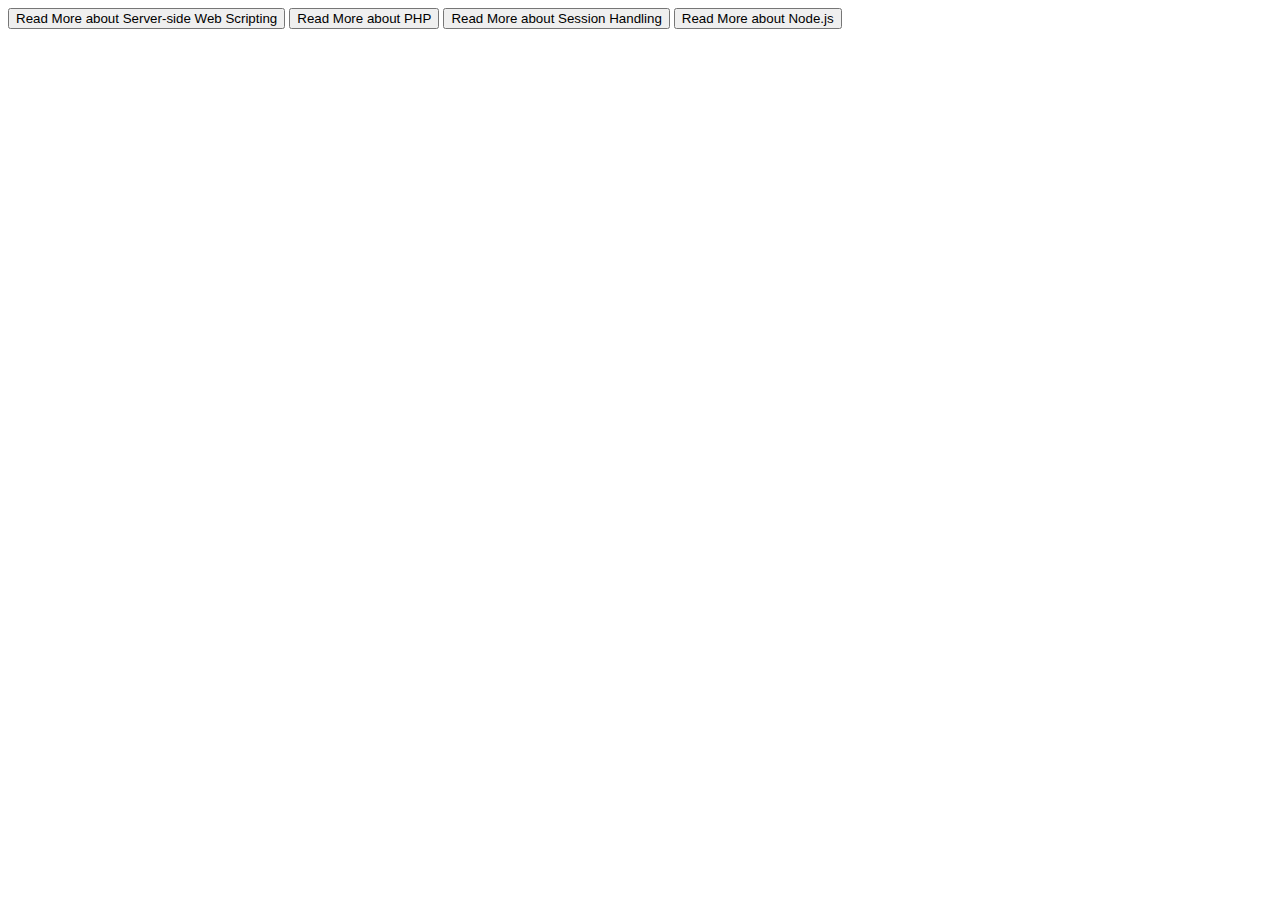
<file: Modals/index.html>
<html>
<head>
<link rel = "stylesheet" type = "text/css" href = "style.css" />
<meta name="viewport" content="width=device-width, initial-scale=1">
    
    
<button id="myBtn" class="butt">Read More about Server-side Web Scripting</button>

<!-- The Modal of ServerSide-->
<div id="myModal" class="modal">    
    
  <!-- Modal content -->
  <div class="modal-content">
    <span id="span0" class="close">&times;</span>
      <ul>
        <li>Java Servlet </li>
          <ul>
            <li>Objects that are intended to palay the role of server components in the client-server communication and is dynamic to Web Applications. </li>
            <li> It handles client requests.</li>
            <li> JAVA EE 7</li>
              <ul>
                  
                <li>Package:</li>
                  <ul>
                  <li>javax.servlet.Servlet</li>
                  <li>javax.servlet.GenericServlet</li>
                  <li>javax.servlet.http.httpServlet</li>      
                  </ul>
                  
                  <li> Life Cycle </li>
                    <ul>
                    <li>Initialization => init()</li>
                    <li>Request Handling => service()</li>
                    <li>doGet()</li>
                    <li>doPost()</li>
                    <li>Destruction => destroy()</li>
                  
                  </ul>
              </ul>
              
          </ul>
        <li> HTTP Servlet </li>
          <ul>
          <li>Used to handle HTTP Requests & generate HTTP responses</li>
          <li>Hosted in a Web Container</li>
          </ul>
        <li> HTTP Servlet Response </li>
          <ul>
          <li>It is generated by the servlet & sent back to the requesting client</li>
          </ul>
      </ul>
      
  </div>

</div>
    
    

    
    <button id="myBtn1" class="butt">Read More about PHP</button>

<!-- The Modal of PHP -->
 <div id="myModal1" class="modal">    
    
  <!-- Modal content -->
  <div class="modal-content">
    <span id = "span1" class="close">&times;</span>
        <ul>
            <li><b>HISTORY</b></li>
            <ul>
                <li>it started out just as a small source project that developed as to people discovered it and
	  used it more often. </li>
                <Li>In 1994, Rasmus Lerdorf unleashed the first version of PHP.</Li>
            </ul>
        <li> Stands for Hypertext Preprocessor</li>
        <li> A server-side scripting language, which offers features that allow us to make dynamic and interactive web pages.</li>
            <li>is a programming language that allows web developers to create dynamic content that can interact with a database. </li>
            <li>It can be integrated with a number of popular databases like MySQL.</li>
            
            <li>In order to run a PHP Web page, it needs three components; A Web Server, Database and a PHP parser.</li>
            
            <li>PHP can perform system functions such as create, open, read and write on a database.</li>
            <li>It also can handle forms for example gathering of data and saving data into a file.</li>
            <li>Identified with delimiting tag "<code>&lt&ampphp  *code*  &amp&gt</code>"</li>
            <li> Data types of PHP</li>
            <ul>
            <li>boolean</li>
            <li>integer</li>
            <li>float</li>
            <li>string</li>
            <li>array</li>
            <li>object</li>
            <li>resource</li>
            <li>null</li>
            </ul>
            <Li>Printing - Displaying of Values</Li>
            <ul>
            <li>echo - will output every value that follows.</li>
                
            <li>print() - Can be used as a function unlike echo.</li>
            <li>printf() - Can be used to print a group of variables that has strings.</li>
            </ul>
            
            <li>Conditional Statements</li>
            <P><code>
                <P> < > = != ! && ||</P>
                </code>
            </P>
      </ul>
  </div>
    <!--END OF PHP-->
    

    
</div>
    
        <!-- SESSION HANDLING -->
    <button id="myBtn2" class="butt">Read More about Session Handling</button>

<!-- The Modal Session Handling-->
<div id="myModal2" class="modal">    
    
  <!-- Modal content -->
  <div class="modal-content">
    <span id="span2" class="close">&times;</span>
      <ul>
      <li>A session is a technique used to store data from users to be used for future activities of the user within the Web Application.</li>
      <li>With the $_SESSION variable, Session handling is possible with PHP.</li>
      <li>Important functions in Session handling:</li>
          <ul>
          <li>session_start()</li>
          <li>isset() - Validation if the current session is running actively or not.</li>
          <li>unset() - to destroy the session.</li>
          </ul>
      
      </ul>
    
  </div>

</div>
    <!-- END OF SESSION HANDLING -->
    
    
    <!-- NOD.JS -->
    
    <button id="myBtn3" class="butt">Read More about Node.js</button>

<!-- The Modal of the Node.js-->
<div id="myModal3" class="modal">    
    
  <!-- Modal content -->
  <div class="modal-content">
    <span  id="span3" class="close">&times;</span>
      <ul>
      <li><b>HISTORY</b></li>
          <ul>
            <li>Node.js was created by Ryan Dahl</li>
            <li>It was produced back in May 27,2009</li>
            <li></li>
          </ul>
      <li> it is a run-time environment for Javascript that is built on Google Chrome's v8 Javascript Engine</li>
      <li> The Node js interpreter "$node"</li>      
      <li> Node.js uses JavaScript Code on the server-side to create a Dynamic web page.</li>    
          
          
      </ul>
  </div>

</div>

    
    
    
    <script>

var modal = document.getElementById('myModal');
var modal1 = document.getElementById('myModal1');
var modal2 = document.getElementById('myModal2');
var modal3 = document.getElementById('myModal3');

var btn = document.getElementById("myBtn");
var btn1 = document.getElementById("myBtn1");
var btn2 = document.getElementById("myBtn2");
var btn3 = document.getElementById("myBtn3");

var span = document.getElementsByClassName("close")[0];
var span1 = document.getElementsByClassName("close")[1];
var span2 = document.getElementsByClassName("close")[2];
var span3 = document.getElementsByClassName("close")[3];

btn.onclick = function() {
    modal.style.display = "block";
}
btn1.onclick = function() {
    modal1.style.display = "block";
}
btn2.onclick = function() {
    modal2.style.display = "block";
}
btn3.onclick = function() {
    modal3.style.display = "block";
}

span.onclick = function() {
    modal.style.display = "none";
}
span1.onclick = function() {
    modal1.style.display = "none";
}
span2.onclick = function() {
    modal2.style.display = "none";
}
span3.onclick = function() {
    modal3.style.display = "none";
}

</script>
    
    
    
    </head>


</html>
</file>
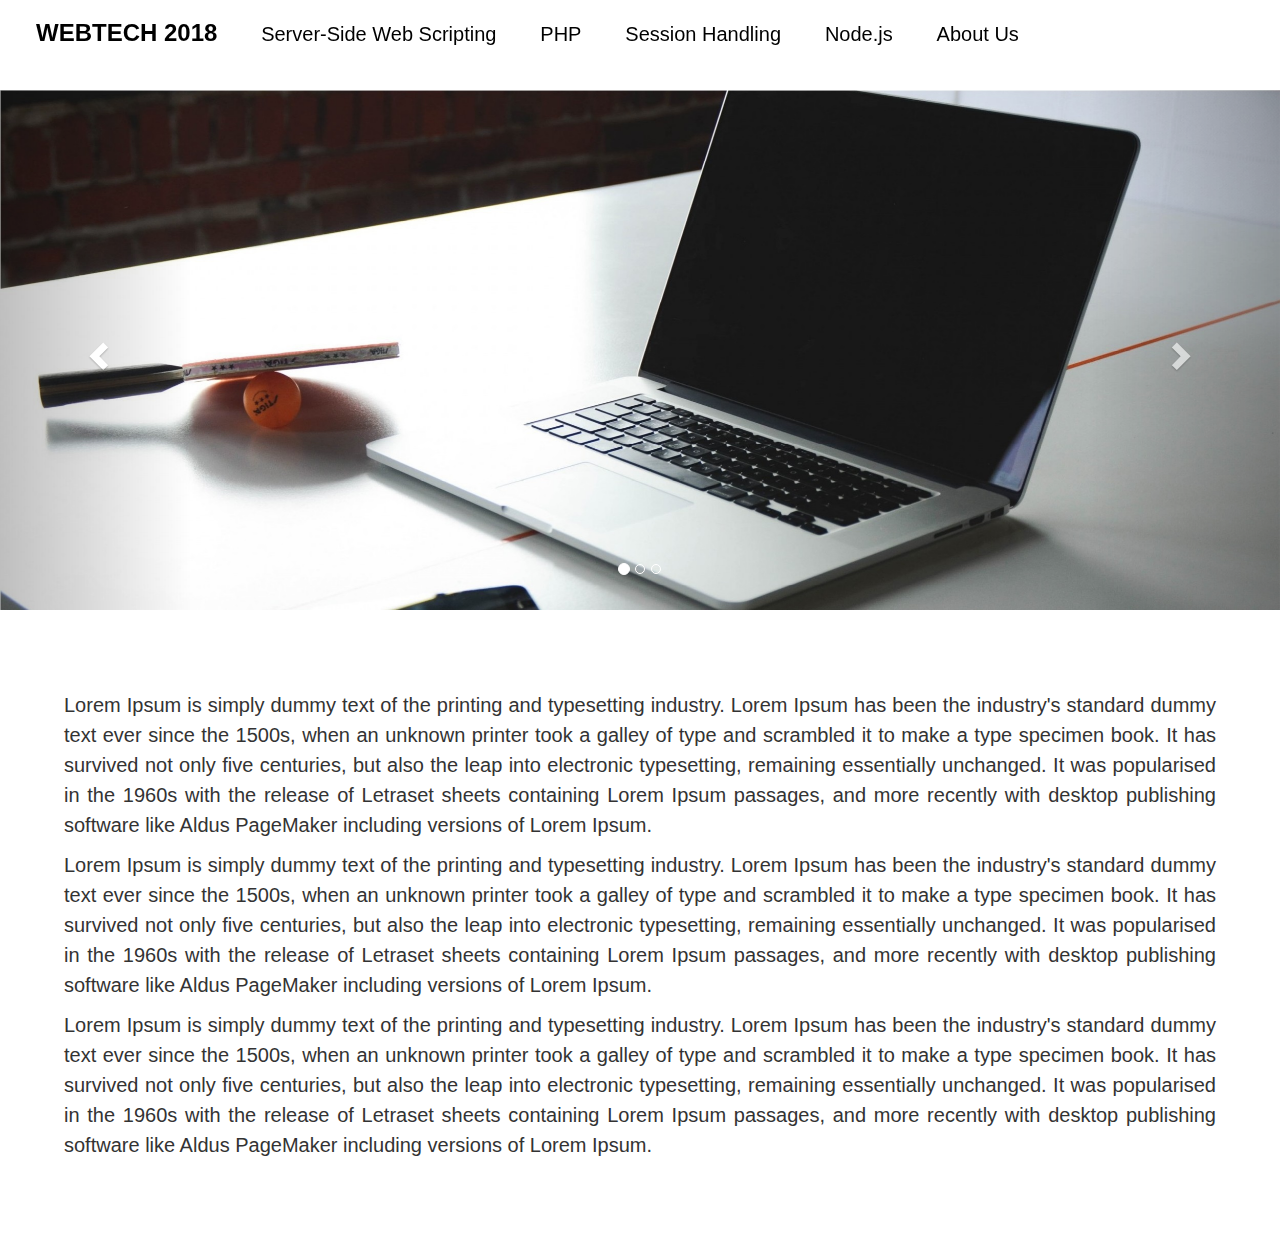
<file: website/index.html>
<html>
    <head>
        <meta charset="UTF-8">
        <meta name="viewport" content="width=device-width, initia-scale=1.0">
        <meta http-equiv="X-UA-Compatible" content="ie=edge">
        <title>WebTech Finals</title>
        <link rel="stylesheet" type="text/css" href="styles/style.css">
        <script src="https://code.jquery.com/jquery-3.2.2.js"></script>
        <script src="https://ajax.googleapis.com/ajax/libs/jquery/3.2.1/jquery.min.js"></script>
        <link rel="stylesheet" href="https://maxcdn.bootstrapcdn.com/font-awesome/4.7.0/css/font-awesome.min.css">
        <link rel="stylesheet" href="https://maxcdn.bootstrapcdn.com/bootstrap/3.3.7/css/bootstrap.min.css">
        <link rel="stylesheet" href="https://cdnjs.cloudflare.com/ajax/libs/font-awesome/4.7.0/css/font-awesome.min.css">
        <script src="https://ajax.googleapis.com/ajax/libs/jquery/3.2.1/jquery.min.js"></script>
        <script src="https://maxcdn.bootstrapcdn.com/bootstrap/3.3.7/js/bootstrap.min.js"></script>
        <link href="css/bootstrap.min.css" rel="stylesheet">
    </head>
    <body>
        <div class="wrapper">
            <header>
                <nav>
                    <div class="menu-icon">
                        <i class="fa fa-bars fa-2x"></i>
                    </div>
                    <div class="logo">
                        WEBTECH 2018
                    </div>
                    <div class="menu">
                        <ul>
                            <li><a href="#lorem">Server-Side Web Scripting</a></li>
                            <li><a href="#">PHP</a></li>
                            <li><a href="#">Session Handling </a></li>
                            <li><a href="#">Node.js</a></li>
                            <li><a href="#">About Us</a></li>
                        </ul>
                    </div>
                </nav>


            </header>

            <div id="myCarousel" class="carousel slide" data-ride="carousel">
                <ol class="carousel-indicators">
                    <li data-target="#myCarousel" data-slide-to="0" class="active"></li>
                    <li data-target="#myCarousel" data-slide-to="1"></li>
                    <li data-target="#myCarousel" data-slide-to="2"></li>
                </ol>
                <div class="carousel-inner" role="listbox">
                    <div class="item active">
                        <img src="images/slide1.jpg" alt="jservlets">
                    </div><!--- End Active-->
                    <div class="item">
                        <img src="images/slide2.jpg" alt="php">
                    </div>
                    <div class="item">
                        <img src="images/slide3.jpg" alt="integ">
                    </div>
                </div>
                <!--- Start Slider Controls-->
                <a class="left carousel-control" href="#myCarousel" role="button" data-slide="prev">
                    <span class="glyphicon glyphicon-chevron-left" aria-hidden="true"></span>
                    <span class="sr-only">Previous</span>
                </a>
                <a class="right carousel-control" href="#myCarousel" role="button" data-slide="next">
                    <span class="glyphicon glyphicon-chevron-right" aria-hidden="true"></span>
                    <span class="sr-only">Next</span>
                </a>
            </div><!--- End Slider -->



            <div class="content" id="lorem">
                <p>Lorem Ipsum is simply dummy text of the printing and typesetting industry. Lorem Ipsum has been the industry's standard dummy text ever since the 1500s, when an unknown printer took a galley of type and scrambled it to make a type specimen book. It has survived not only five centuries, but also the leap into electronic typesetting, remaining essentially unchanged. It was popularised in the 1960s with the release of Letraset sheets containing Lorem Ipsum passages, and more recently with desktop publishing software like Aldus PageMaker including versions of Lorem Ipsum.</p>

                <p>Lorem Ipsum is simply dummy text of the printing and typesetting industry. Lorem Ipsum has been the industry's standard dummy text ever since the 1500s, when an unknown printer took a galley of type and scrambled it to make a type specimen book. It has survived not only five centuries, but also the leap into electronic typesetting, remaining essentially unchanged. It was popularised in the 1960s with the release of Letraset sheets containing Lorem Ipsum passages, and more recently with desktop publishing software like Aldus PageMaker including versions of Lorem Ipsum.</p>

                <p>Lorem Ipsum is simply dummy text of the printing and typesetting industry. Lorem Ipsum has been the industry's standard dummy text ever since the 1500s, when an unknown printer took a galley of type and scrambled it to make a type specimen book. It has survived not only five centuries, but also the leap into electronic typesetting, remaining essentially unchanged. It was popularised in the 1960s with the release of Letraset sheets containing Lorem Ipsum passages, and more recently with desktop publishing software like Aldus PageMaker including versions of Lorem Ipsum.</p>
            </div>
        </div>

        <script type="text/javascript">

            //Menu toggle-button

            $(document).ready(function() {
                $(".menu-icon").on("click", function() {
                    $("nav ul").toggleClass("showing");
                });  
            });

            //Scrolling Effect

            $(window).on("scroll", function() {
                if($(window).scrollTop()){
                    $('nav').addClass('white');
                }
                else {
                    $('nav').removeClass('white');
                }
            })
        </script>
        <script>
            var c = document.getElementsByClassName("collapsible");
            var i;
            for (i = 0; i < c.length; i++) {
                c[i].addEventListener("click", function() {
                    this.classList.toggle("active");
                    var content = this.nextElementSibling;
                    if (content.style.maxHeight){
                        content.style.maxHeight = null;
                    } else {
                        content.style.maxHeight = content.scrollHeight + "px";
                    }
                });
            }
        </script>



    </body>
</html>
</file>
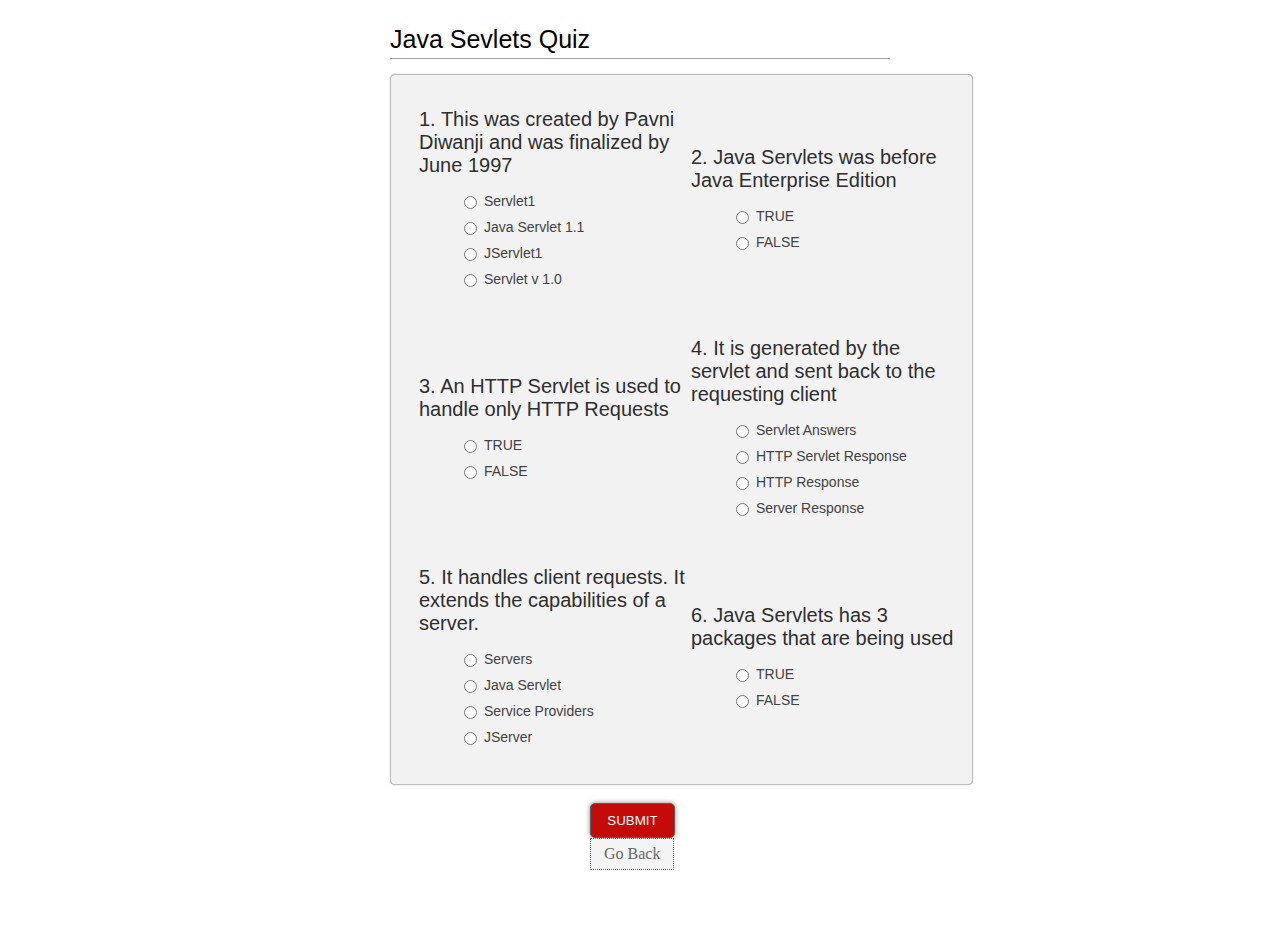
<file: quiz/javascript/index.html>
<!DOCTYPE html>
<html lang="en">
<meta name="viewport" content="width=device-width, initial-scale=1.0">

<head>
    <meta charset="UTF-8">
    <title>Javascript Quiz</title>
    <link rel="stylesheet" href="css/quiz_js_style.css">
</head>

<body>
    <div class="container">
        <h2 class="quizHeader">Java Sevlets Quiz</h2>
        <table style="width:583px">
            <tr>
                <td>
                    <div>
                        <p class="question">1. This was created by Pavni Diwanji and was finalized by June 1997</p>

                        <ul>
                            <input class="answer" type="radio" name="q1" value="1">
                            <label id="correctString1">Servlet1</label>
                            <br>
                            <input class="answer" type="radio" name="q1" value="0">
                            <label>Java Servlet 1.1</label>
                            <br>
                            <input class="answer" type="radio" name="q1" value="0">
                            <label>JServlet1</label>
                            <br>
                            <input class="answer" type="radio" name="q1" value="0">
                            <label>Servlet v 1.0</label>
                        </ul>
                    </div>
                </td>
                <td>
                    <div>
                        <p class="question">2. Java Servlets was before Java Enterprise Edition

                            <ul>
                                <input class="answer" type="radio" name="q2" value="1">
                                <label id="correctString2">TRUE</label>
                                <br>
                                <input class="answer" type="radio" name="q2" value="0">
                                <label>FALSE</label>
                            </ul>
                    </div>
                </td>
            </tr>
            <tr>
                <td>
                    <div>
                        <p class="question">3. An HTTP Servlet is used to handle only HTTP Requests</p>

                        <ul>
                            <input class="answer" type="radio" name="q3" value="1">
                            <label id="correctString3">TRUE</label>
                            <br>
                            <input class="answer" type="radio" name="q3" value="0">
                            <label>FALSE</label>
                        </ul>
                    </div>
                </td>
                <td>
                    <div>
                        <p class="question">4. It is generated by the servlet and sent back to the requesting client</p>

                        <ul>
                            <input class="answer" type="radio" name="q4" value="0">
                            <label>Servlet Answers</label>
                            <br>
                            <input class="answer" type="radio" name="q4" value="1">
                            <label id="correctString4">HTTP Servlet Response</label>
                            <br>
                            <input class="answer" type="radio" name="q4" value="0">
                            <label>HTTP Response</label>
                            <br>
                            <input class="answer" type="radio" name="q4" value="0">
                            <label>Server Response</label>
                        </ul>
                    </div>
                </td>
            </tr>
            <tr>
                <td>
                    <div>
                        <p class="question">5. It handles client requests. It extends the capabilities of a server.</p>

                        <ul>
                            <input class="answer" type="radio" name="q5" value="0">
                            <label>Servers</label>
                            <br>
                            <input class="answer" type="radio" name="q5" value="1">
                            <label id="correctString5">Java Servlet</label>
                            <br>
                            <input class="answer" type="radio" name="q5" value="0">
                            <label>Service Providers </label>
                            <br>
                            <input class="answer" type="radio" name="q5" value="0">
                            <label>JServer</label>
                        </ul>
                    </div>
                </td>
                <td>
                    <div>
                        <p class="question">6. Java Servlets has 3 packages that are being used</p>

                        <ul>
                            <input class="answer" type="radio" name="q6" value="1">
                            <label id="correctString6">TRUE</label>
                            <br>
                            <input class="answer" type="radio" name="q6" value="0">
                            <label>FALSE</label>
                        </ul>
                    </div>
                </td>

            </tr>

        </table>
        <br/>
        <div class="submitter">
            <input class="quizSubmit" id="submitButton" onClick="submitQuiz()" type="submit" value="Submit" />
            <a href="../../index.html" class="back" class="back">Go Back</a>
        </div>
        

        <!--show only wrong answers-->
        <div class="quizAnswers" id="correctAnswer1"></div>
        <div class="quizAnswers" id="correctAnswer2"></div>
        <div class="quizAnswers" id="correctAnswer3"></div>
        <div class="quizAnswers" id="correctAnswer4"></div>
        <div class="quizAnswers" id="correctAnswer5"></div>
        <div class="quizAnswers" id="correctAnswer6"></div>

        <!--show score when submit is pressed-->
        <div>
            <h2 class="quizScore" id="userScore"></h2>
        </div>

        <script src="js/jsquiz.js"></script>

    </div>

</body>

</html>
</file>
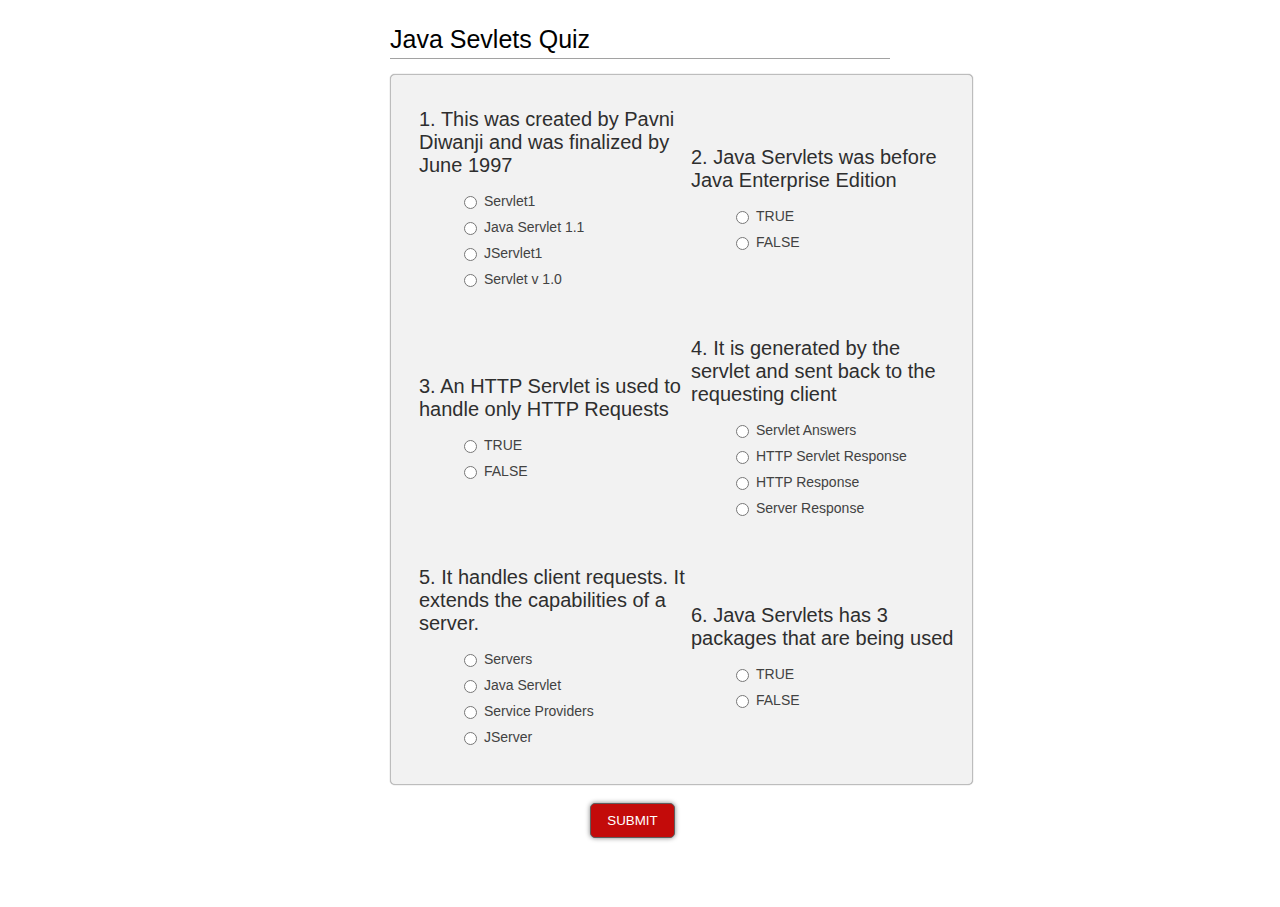
<file: quiz/quiz_js.html>
<!DOCTYPE html>
<html lang="en">
<meta name="viewport" content="width=device-width, initial-scale=1.0">

<head>
    <meta charset="UTF-8">
    <title>Javascript Quiz</title>
    <link rel="stylesheet" href="css/quiz_js_style.css">
</head>

<body>
    <div class="container">
        <h2 class="quizHeader">Java Sevlets Quiz</h2>
        <table style="width:583px">
            <tr>
                <td>
                    <div>
                        <p class="question">1. This was created by Pavni Diwanji and was finalized by June 1997</p>

                        <ul>
                            <input class="answer" type="radio" name="q1" value="1">
                            <label id="correctString1">Servlet1</label>
                            <br>
                            <input class="answer" type="radio" name="q1" value="0">
                            <label>Java Servlet 1.1</label>
                            <br>
                            <input class="answer" type="radio" name="q1" value="0">
                            <label>JServlet1</label>
                            <br>
                            <input class="answer" type="radio" name="q1" value="0">
                            <label>Servlet v 1.0</label>
                        </ul>
                    </div>
                </td>
                <td>
                    <div>
                        <p class="question">2. Java Servlets was before Java Enterprise Edition

                            <ul>
                                <input class="answer" type="radio" name="q2" value="1">
                                <label id="correctString2">TRUE</label>
                                <br>
                                <input class="answer" type="radio" name="q2" value="0">
                                <label>FALSE</label>
                            </ul>
                    </div>
                </td>
            </tr>
            <tr>
                <td>
                    <div>
                        <p class="question">3. An HTTP Servlet is used to handle only HTTP Requests</p>

                        <ul>
                            <input class="answer" type="radio" name="q3" value="1">
                            <label id="correctString3">TRUE</label>
                            <br>
                            <input class="answer" type="radio" name="q3" value="0">
                            <label>FALSE</label>
                        </ul>
                    </div>
                </td>
                <td>
                    <div>
                        <p class="question">4. It is generated by the servlet and sent back to the requesting client</p>

                        <ul>
                            <input class="answer" type="radio" name="q4" value="0">
                            <label>Servlet Answers</label>
                            <br>
                            <input class="answer" type="radio" name="q4" value="1">
                            <label id="correctString4">HTTP Servlet Response</label>
                            <br>
                            <input class="answer" type="radio" name="q4" value="0">
                            <label>HTTP Response</label>
                            <br>
                            <input class="answer" type="radio" name="q4" value="0">
                            <label>Server Response</label>
                        </ul>
                    </div>
                </td>
            </tr>
            <tr>
                <td>
                    <div>
                        <p class="question">5. It handles client requests. It extends the capabilities of a server.</p>

                        <ul>
                            <input class="answer" type="radio" name="q5" value="0">
                            <label>Servers</label>
                            <br>
                            <input class="answer" type="radio" name="q5" value="1">
                            <label id="correctString5">Java Servlet</label>
                            <br>
                            <input class="answer" type="radio" name="q5" value="0">
                            <label>Service Providers </label>
                            <br>
                            <input class="answer" type="radio" name="q5" value="0">
                            <label>JServer</label>
                        </ul>
                    </div>
                </td>
                <td>
                    <div>
                        <p class="question">6. Java Servlets has 3 packages that are being used</p>

                        <ul>
                            <input class="answer" type="radio" name="q6" value="1">
                            <label id="correctString6">TRUE</label>
                            <br>
                            <input class="answer" type="radio" name="q6" value="0">
                            <label>FALSE</label>
                        </ul>
                    </div>
                </td>

            </tr>

        </table>
        <br/>
        <div class="submitter">
            <input class="quizSubmit" id="submitButton" onClick="submitQuiz()" type="submit" value="Submit" />
        </div>

        <!--show only wrong answers-->
        <div class="quizAnswers" id="correctAnswer1"></div>
        <div class="quizAnswers" id="correctAnswer2"></div>
        <div class="quizAnswers" id="correctAnswer3"></div>
        <div class="quizAnswers" id="correctAnswer4"></div>
        <div class="quizAnswers" id="correctAnswer5"></div>
        <div class="quizAnswers" id="correctAnswer6"></div>

        <!--show score when submit is pressed-->
        <div>
            <h2 class="quizScore" id="userScore"></h2>
        </div>

        <script src="js/jsquiz.js"></script>

    </div>

</body>

</html>
</file>
<file: Modals/style.css>
.modal {
    display: none; /* Hidden by default */
    position: fixed; /* Stay in place */
    z-index: 1; /* Sit on top */
    padding-top: 100px; /* Location of the box */
    left: 0;
    top: 0;
    width: 100%; /* Full width */
    height: 100%; /* Full height */
    overflow: auto; /* Enable scroll if needed */
    background-color: black;
    background-color: rgba(0,0,0,0.6); /* Black w/ opacity */
}

/* Modal Content */
.modal-content {
    background-color: white;
    margin: auto;
    padding: 20px;
    border: 1px solid #888;
    width: 80%;
    border-radius: 25px;
    
    
}

/* The Close Button */
.close {
    color: black;
    float: right;
    font-size: 28px;
    font-weight: bold;
    
}

.close:hover,
.close:focus {
    color: red;
    text-decoration: none;
    cursor: pointer;
}
</file>
<file: website/styles/style.css>
@import url('https://fonts.googleapis.com/css?family=Quicksand');


html, body {
    margin: 0;
    padding: 0;
    width: 100%
}

body {
    font-family: 'Quicksand', sans-serif;
}

header {
    width: 100%;
    height: 10vh;
}

.content {
    width: 90%;
    margin: 4em auto;
    font-size: 20px;
    line-height: 30px;
    text-align: justify;
}

.logo {
    position: fixed;
    float: left;
    margin:  16px 36px;
    color: #000;
    font-weight: bold;
    font-size: 24px;
}

nav {
    position: fixed;
    width: 100%;
    z-index: 1;
}

nav ul {
    list-style: none;
    background: rgba(0,0,0,0);
    overflow: hidden;
    color: #000;
    padding: 0;
    text-align: center;
    margin: 0;
    transition: 1s;
}

nav.white ul {
    background: #fff;
}

nav ul li {
    display: inline-block;
    padding: 20px;
}

nav ul li a {
    text-decoration: none;
    color: #000;
    font-size: 20px;
}

.menu-icon {
    width: 100%;
    background: #fff;
    text-align: right;
    box-sizing: border-box;
    padding: 15px 24px;
    cursor: pointer;
    color: #000;
    display: none;
}

@media(max-width: 580px){
    .logo {
        position: fixed;
        top: 0;
        margin-top: 16px;
    }
    
    nav ul {
        max-height: 0px;
        background: #fff;
    }
    
    nav.white ul {
        background: #fff;
    }
    
    .showing {
        max-height: 20em;
    }
    
    nav ul li {
        box-sizing: border-box;
        width: 100%;
        padding: 24px 0;
        text-align: center;
    }
    
    .menu-icon {
        display: block;
    }
}
</file>
<file: quiz/javascript/css/quiz_js_style.css>
{
    border: 1px dotted black;

}
a{
    text-decoration: none;
}
a.back {
    display: inline-block;
    color: #666;
    background: #f4f4f4;
    border: 1px dotted #666;
    padding: 6px 13px;
    align-content:center;
}
p.question {
    font-family: Arial, sans-serif;
    font-size: 20px;
    color: #2E2E2E;
    margin-bottom: 0px;
}

h2.quizHeader {
    font-family: Arial, sans-serif;
    font-weight: normal;
    font-size: 25px;
    line-height: 30px;
    margin: 24px 0 15px 0;
    padding: 0 0 4px 0;
    border-bottom: 1px solid #a2a2a2;
}

h2.quizScore {
    font-family: Arial, sans-serif;
    font-size: 25px;
}

div.quizAnswers {
    font-family: Arial, sans-serif;
    font-size: 16px;
    color: #424242;
    padding: 4px 0 4px 0;
}

label {
    font-family: Arial, sans-serif;
    font-size: 14px;
    color: #424242;
    vertical-align: top;
}

input.answer[type="radio"] {
    margin-bottom: 10px;
}

input.quizSubmit[type="submit"] {
    -webkit-background-clip: border-box;
    -webkit-background-origin: padding-box;
    -webkit-background-size: auto;
    -webkit-transition-delay: 0s, 0s;
    -webkit-transition-duration: 0.2s, 0.2s;
    -webkit-transition-property: color, background-color;
    -webkit-transition-timing-function: ease, ease;
    box-shadow: rgba(0, 0, 0, 0.498039) 0px 0px 5px 0px;
    color: #ffffff;
    background-color: #c30b0a;
    margin: 0;
    border: 0;
    outline: 0;
    text-transform: uppercase;
    height: 35px;
    width: 85px;
    border: 1px solid #5E5E5E;
    border-radius: 5px;

}

input.quizSubmit[type="submit"]:hover {
    color: #ffffff;
    background: #680f11;
    text-decoration: none;
}

table {
    background-color: #F2F2F2;
    border: 1px solid #BDBDBD;
    border-radius: 5px;
    padding: 10px;
    padding-left: 25px;
    box-shadow: rgba(0, 0, 0, 0.498039) 0px 0px 1px 0px;
    table-layout: fixed;
    align-content: center;
}

th {}

tr {}

td {}

.submitter {
    width: 100px;
    margin: auto;
}


.container {
    max-width: 500px;
    margin: auto;
}

.hide {
    display: none;
}

media only screen and (max-width:960px) {
    .container {
        width: 80%;
    }
}



/*SFS light red = #c30b0a;
SFS dark red = #9f2026; */
</file>
<file: quiz/css/quiz_js_style.css>
{
    border: 1px dotted black;

}

p.question {
    font-family: Arial, sans-serif;
    font-size: 20px;
    color: #2E2E2E;
    margin-bottom: 0px;
}

h2.quizHeader {
    font-family: Arial, sans-serif;
    font-weight: normal;
    font-size: 25px;
    line-height: 30px;
    margin: 24px 0 15px 0;
    padding: 0 0 4px 0;
    border-bottom: 1px solid #a2a2a2;
}

h2.quizScore {
    font-family: Arial, sans-serif;
    font-size: 25px;
}

div.quizAnswers {
    font-family: Arial, sans-serif;
    font-size: 16px;
    color: #424242;
    padding: 4px 0 4px 0;
}

label {
    font-family: Arial, sans-serif;
    font-size: 14px;
    color: #424242;
    vertical-align: top;
}

input.answer[type="radio"] {
    margin-bottom: 10px;
}

input.quizSubmit[type="submit"] {
    -webkit-background-clip: border-box;
    -webkit-background-origin: padding-box;
    -webkit-background-size: auto;
    -webkit-transition-delay: 0s, 0s;
    -webkit-transition-duration: 0.2s, 0.2s;
    -webkit-transition-property: color, background-color;
    -webkit-transition-timing-function: ease, ease;
    box-shadow: rgba(0, 0, 0, 0.498039) 0px 0px 5px 0px;
    color: #ffffff;
    background-color: #c30b0a;
    margin: 0;
    border: 0;
    outline: 0;
    text-transform: uppercase;
    height: 35px;
    width: 85px;
    border: 1px solid #5E5E5E;
    border-radius: 5px;

}

input.quizSubmit[type="submit"]:hover {
    color: #ffffff;
    background: #680f11;
    text-decoration: none;
}

table {
    background-color: #F2F2F2;
    border: 1px solid #BDBDBD;
    border-radius: 5px;
    padding: 10px;
    padding-left: 25px;
    box-shadow: rgba(0, 0, 0, 0.498039) 0px 0px 1px 0px;
    table-layout: fixed;
    align-content: center;
}

th {}

tr {}

td {}

.submitter {
    width: 100px;
    margin: auto;
}

.container {
    max-width: 500px;
    margin: auto;
}

.hide {
    display: none;
}

media only screen and (max-width:960px) {
    .container {
        width: 80%;
    }
}

/*SFS light red = #c30b0a;
SFS dark red = #9f2026; */
</file>
